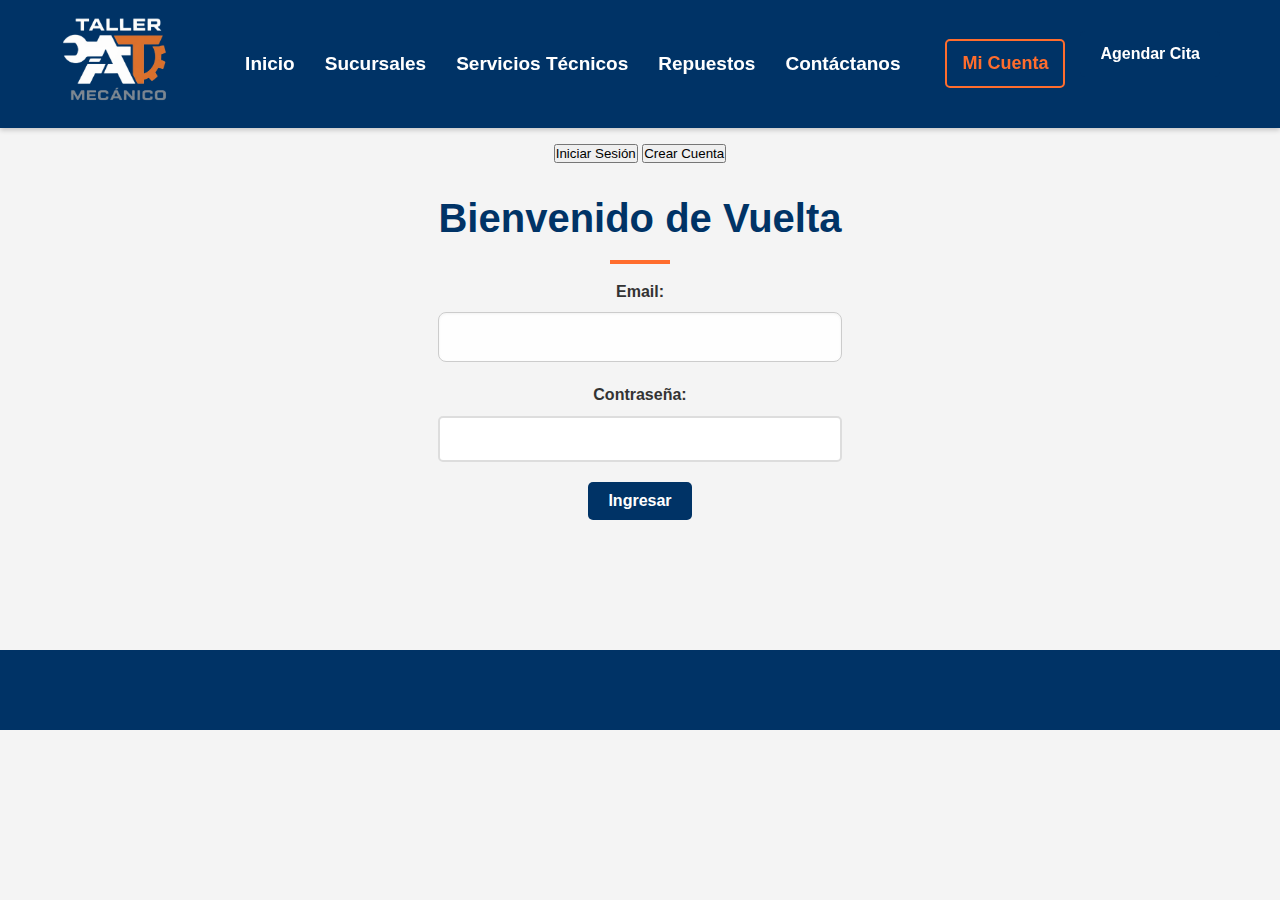
<file: cuenta.html>
<!DOCTYPE html>
<html lang="es">
<head>
    <meta charset="UTF-8">
    <meta name="viewport" content="width=device-width, initial-scale=1.0">
    <title>Mi Cuenta - Taller Mecánico AT</title>
    <link rel="stylesheet" href="style.css">
    <link rel="icon" href="assets/img/LOGO.png" type="image/png">
</head>
<body>
    
    <header>
        <div class="navbar-container">
            <div class="logo">
                <a href="index.html">
                    <img src="assets/img/LOGO.png" alt="Logo Taller Mecánico AT">
                </a>
            </div>
            <nav class="main-nav">
                <ul>
                    <li><a href="index.html">Inicio</a></li>
                    <li><a href="sucursales.html">Sucursales</a></li>
                    <li><a href="servicios.html">Servicios Técnicos</a></li>
                    <li><a href="repuestos.html">Repuestos</a></li>
                    <li><a href="index.html#contacto">Contáctanos</a></li>
                </ul>
            </nav>
            <div class="nav-actions">
                <a href="cuenta.html" class="account-link active">Mi Cuenta</a>
                <a href="agendar_cita.html" class="cta-button">Agendar Cita</a>
            </div>
        </div>
    </header>

    <main>
        <section id="login-register">
            <div class="login-container">
                <div class="form-toggle">
                    <button id="show-login-btn" class="active">Iniciar Sesión</button>
                    <button id="show-register-btn">Crear Cuenta</button>
                </div>

                <div id="login-form" class="form-container active">
                    <h2>Bienvenido de Vuelta</h2>
                    <form>
                        <div class="form-group">
                            <label for="login-email">Email:</label>
                            <input type="email" id="login-email" required>
                        </div>
                        <div class="form-group">
                            <label for="login-pass">Contraseña:</label>
                            <input type="password" id="login-pass" required>
                        </div>
                        <button type="submit" class="cta-button">Ingresar</button>
                    </form>
                </div>

                <div id="register-form" class="form-container">
                    <h2>Crea tu Cuenta</h2>
                    <form>
                        <div class="form-group">
                            <label for="reg-name">Nombre Completo:</label>
                            <input type="text" id="reg-name" required>
                        </div>
                        <div class="form-group">
                            <label for="reg-email">Email:</label>
                            <input type="email" id="reg-email" required>
                        </div>
                        <div class="form-group">
                            <label for="reg-pass">Crear Contraseña:</label>
                            <input type="password" id="reg-pass" required>
                        </div>
                        <button type="submit" class="cta-button">Registrarme</button>
                    </form>
                </div>
            </div>
        </section>
    </main>

    <footer id="contacto">
        </footer>

    <script src="script.js"></script>
</body>
</html>
</file>
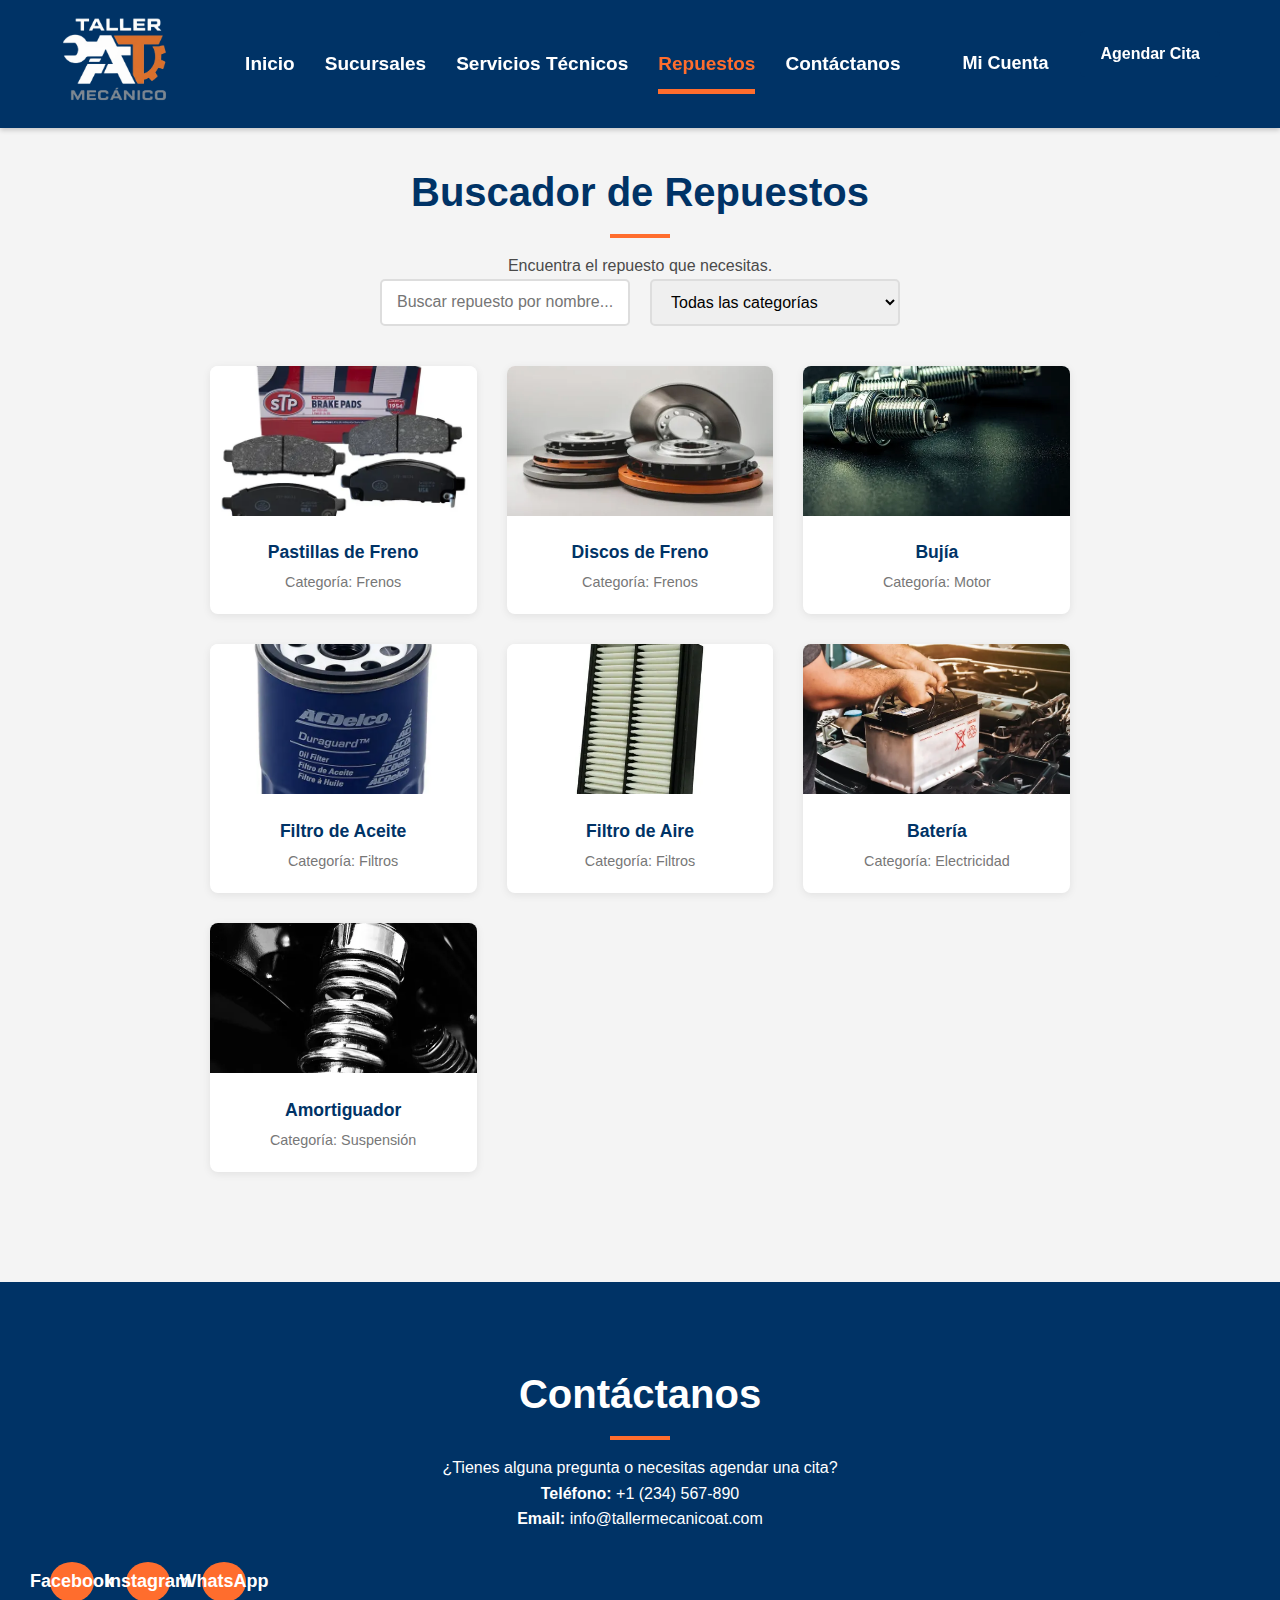
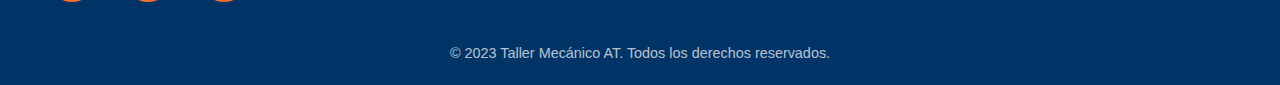
<file: repuestos.html>
<!DOCTYPE html>
<html lang="es">
<head>
    <meta charset="UTF-8">
    <meta name="viewport" content="width=device-width, initial-scale=1.0">
    <title>Repuestos - Taller Mecánico AT</title>
    <link rel="stylesheet" href="style.css">
    <link rel="icon" href="assets/img/LOGO.png" type="image/png">
</head>
<body>
    <header>
        <div class="navbar-container">
            <div class="logo">
                <a href="index.html">
                    <img src="assets/img/LOGO.png" alt="Logo Taller Mecánico AT">
                </a>
            </div>
            <nav class="main-nav">
                <ul>
                    <li><a href="index.html" >Inicio</a></li>
                    <li><a href="sucursales.html" >Sucursales</a></li>
                    <li><a href="servicios.html" >Servicios Técnicos</a></li>
                    <li><a href="repuestos.html" class="active">Repuestos</a></li>
                    <li><a href="index.html#contacto">Contáctanos</a></li>
                </ul>
            </nav>
            <div class="nav-actions">
                <a href="cuenta.html" class="account-link">Mi Cuenta</a>
                
                <a href="agendar_cita.html" class="cta-button">Agendar Cita</a>
            </div>
        </div>
    </header>

    <main>
        <section id="repuestos-buscador">
            <h2>Buscador de Repuestos</h2>
            <p>Encuentra el repuesto que necesitas.</p>

            <div class="filtro-container">
                <input type="text" id="buscador-input" placeholder="Buscar repuesto por nombre...">
                <select id="filtro-categoria">
                    <option value="todos">Todas las categorías</option>
                    <option value="frenos">Frenos</option>
                    <option value="motor">Motor</option>
                    <option value="filtros">Filtros</option>
                    <option value="electricidad">Electricidad</option>
                    <option value="suspension">Suspensión</option>
                </select>
            </div>

            <div id="repuestos-grid">
                <div class="repuesto-item" data-categoria="frenos">
                    <img src="resources/Recursos_repuestos/D_Q_NP_2X_892723-MLC88083330844_072025-E-pastillas-freno-delanteras-mitsubishi-new-l200-24-2016-2023.png" alt="Pastillas de Freno">
                    <h4>Pastillas de Freno</h4>
                    <p>Categoría: Frenos</p>
                </div>
                <div class="repuesto-item" data-categoria="frenos">
                    <img src="resources/Recursos_repuestos/discosFreno.png" alt="Discos de Freno">
                    <h4>Discos de Freno</h4>
                    <p>Categoría: Frenos</p>
                </div>
                <div class="repuesto-item" data-categoria="motor">
                    <img src="resources/Recursos_repuestos/bujia.png" alt="Bujía">
                    <h4>Bujía</h4>
                    <p>Categoría: Motor</p>
                </div>
                <div class="repuesto-item" data-categoria="filtros">
                    <img src="resources/Recursos_repuestos/filtroAceite.png" alt="Filtro de Aceite">
                    <h4>Filtro de Aceite</h4>
                    <p>Categoría: Filtros</p>
                </div>
                <div class="repuesto-item" data-categoria="filtros">
                    <img src="resources/Recursos_repuestos/filtroAire.png" alt="Filtro de Aire">
                    <h4>Filtro de Aire</h4>
                    <p>Categoría: Filtros</p>
                </div>
                <div class="repuesto-item" data-categoria="electricidad">
                    <img src="resources/Recursos_repuestos/bateria.png" alt="Batería">
                    <h4>Batería</h4>
                    <p>Categoría: Electricidad</p>
                </div>
                <div class="repuesto-item" data-categoria="suspension">
                    <img src="resources/Recursos_repuestos/amortiguador.png" alt="Amortiguador">
                    <h4>Amortiguador</h4>
                    <p>Categoría: Suspensión</p>
                </div>
                </div>
            
            <div id="no-resultados" style="display: none;">
                <p>No se encontraron repuestos que coincidan con su búsqueda.</p>
            </div>
        </section>
    </main>

    <footer id="contacto">
        <h2>Contáctanos</h2>
        <p>¿Tienes alguna pregunta o necesitas agendar una cita?</p>
        <p><strong>Teléfono:</strong> <a href="tel:+123456789">+1 (234) 567-890</a></p>
        <p><strong>Email:</strong> <a href="mailto:info@tallermecanicoat.com">info@tallermecanicoat.com</a></p>
        <div class="social-media">
            <a href="#" target="_blank">Facebook</a>
            <a href="#" target="_blank">Instagram</a>
            <a href="#" target="_blank">WhatsApp</a>
        </div>
        <p class="copy">&copy; 2023 Taller Mecánico AT. Todos los derechos reservados.</p>
    </footer>

    <script src="script.js"></script>
</body>
</html>
</file>
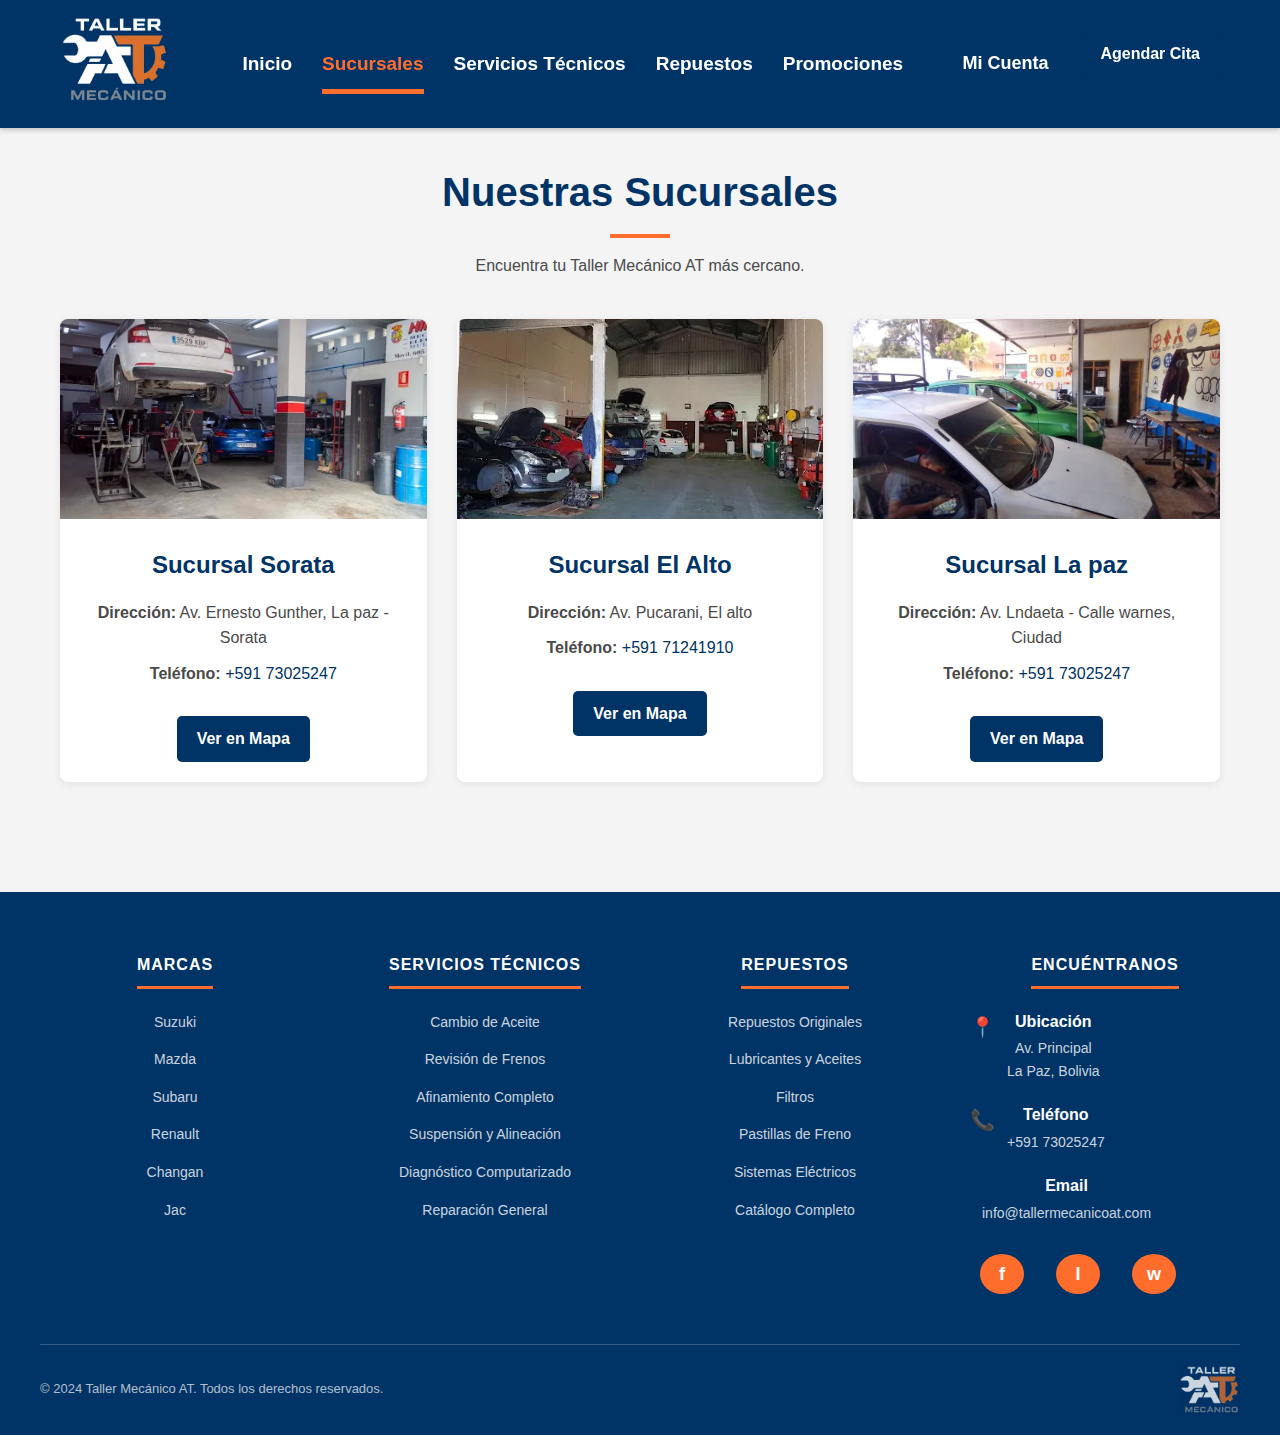
<file: sucursales.html>
<!DOCTYPE html>
<html lang="es">
<head>
    <meta charset="UTF-8">
    <meta name="viewport" content="width=device-width, initial-scale=1.0">
    <title>Sucursales - Taller Mecánico AT</title>
    <link rel="stylesheet" href="style.css">
    <link rel="icon" href="assets/img/LOGO.png" type="image/png">
</head>
<body>
    <header>
        <div class="navbar-container">
            <div class="logo">
                <a href="index.html">
                    <img src="assets/img/LOGO.png" alt="Logo Taller Mecánico AT">
                </a>
            </div>
            <nav class="main-nav">
                <ul>
                    <li><a href="index.html">Inicio</a></li>
                    <li><a href="sucursales.html" class="active">Sucursales</a></li>
                    <li><a href="servicios.html">Servicios Técnicos</a></li>
                    <li><a href="repuestos.html">Repuestos</a></li>
                    <li><a href="Promociones.html">Promociones</a></li>
                </ul>
            </nav>
            <div class="nav-actions">
                <a href="cuenta.html" class="account-link">Mi Cuenta</a>
                
                <a href="agendar_cita.html" class="cta-button">Agendar Cita</a>
            </div>
        </div>
    </header>

    <main>
        <section id="sucursales-listado">
            <h2>Nuestras Sucursales</h2>
            <p>Encuentra tu Taller Mecánico AT más cercano.</p>
            
            <div class="sucursales-grid">
                <div class="sucursal-card">
                    <img src="resources/Sucursal1.jpeg" alt="Sucursal Sorata">
                    <h3>Sucursal Sorata</h3>
                    <p><strong>Dirección:</strong> Av. Ernesto Gunther, La paz - Sorata</p>
                    <p><strong>Teléfono:</strong> <a href="tel:+111222333">+591 73025247</a></p>
                    <a href="https://maps.app.goo.gl/UsevZsBj6mjgUjHW9" class="cta-button" target="_blank">Ver en Mapa</a>
                </div>
                
                <div class="sucursal-card">
                    <img src="resources/sucursal2.jpeg" alt="Sucursal El Alto">
                    <h3>Sucursal El Alto</h3>
                    <p><strong>Dirección:</strong> Av. Pucarani, El alto</p>
                    <p><strong>Teléfono:</strong> <a href="tel:+111444555">+591 71241910</a></p>
                    <a href="https://maps.app.goo.gl/BhNwh5HtjbTdw1qr5" class="cta-button" target="_blank">Ver en Mapa</a>
                </div>
                
                <div class="sucursal-card">
                    <img src="resources/suscursal3.jpeg" alt="Sucursal La paz">
                    <h3>Sucursal La paz</h3>
                    <p><strong>Dirección:</strong> Av. Lndaeta - Calle warnes, Ciudad</p>
                    <p><strong>Teléfono:</strong> <a href="tel:+111666777">+591 73025247</a></p>
                    <a href="https://maps.app.goo.gl/rVTvzYJGqLYchXnb9" class="cta-button" target="_blank">Ver en Mapa</a>
                </div>
            </div>
        </section>
    </main>

    <footer id="contacto">
    <div class="footer-content">
        <!-- Columna 1: MARCAS -->
        <div class="footer-column">
            <h3>Marcas</h3>
            <ul>
                <li><a href="servicios.html">Suzuki</a></li>
                <li><a href="servicios.html">Mazda</a></li>
                <li><a href="servicios.html">Subaru</a></li>
                <li><a href="servicios.html">Renault</a></li>
                <li><a href="servicios.html">Changan</a></li>
                <li><a href="servicios.html">Jac</a></li>
            </ul>
        </div>

        <!-- Columna 2: SERVICIOS TÉCNICOS -->
        <div class="footer-column">
            <h3>Servicios Técnicos</h3>
            <ul>
                <li><a href="servicios.html">Cambio de Aceite</a></li>
                <li><a href="servicios.html">Revisión de Frenos</a></li>
                <li><a href="servicios.html">Afinamiento Completo</a></li>
                <li><a href="servicios.html">Suspensión y Alineación</a></li>
                <li><a href="servicios.html">Diagnóstico Computarizado</a></li>
                <li><a href="servicios.html">Reparación General</a></li>
            </ul>
        </div>

        <!-- Columna 3: REPUESTOS -->
        <div class="footer-column">
            <h3>Repuestos</h3>
            <ul>
                <li><a href="repuestos.html">Repuestos Originales</a></li>
                <li><a href="repuestos.html">Lubricantes y Aceites</a></li>
                <li><a href="repuestos.html">Filtros</a></li>
                <li><a href="repuestos.html">Pastillas de Freno</a></li>
                <li><a href="repuestos.html">Sistemas Eléctricos</a></li>
                <li><a href="repuestos.html">Catálogo Completo</a></li>
            </ul>
        </div>

        <!-- Columna 4: ENCUÉNTRANOS -->
        <div class="footer-column">
            <h3>Encuéntranos</h3>
            
            <div class="footer-contact">
                <span class="contact-icon">📍</span>
                <div>
                    <strong>Ubicación</strong>
                    <p>Av. Principal<br>La Paz, Bolivia</p>
                </div>
            </div>

            <div class="footer-contact">
                <span class="contact-icon">📞</span>
                <div>
                    <strong>Teléfono</strong>
                    <p><a href="tel:+591730252471">+591 73025247</a></p>
                </div>
            </div>

            <div class="footer-contact">
                <span class="contact-icon"></span>
                <div>
                    <strong>Email</strong>
                    <p><a href="mailto:info@tallermecanicoat.com">info@tallermecanicoat.com</a></p>
                </div>
            </div>

            <div class="social-media">
                <a href="https://www.facebook.com/Taller-Mecanico-AT" target="_blank" title="Facebook">f</a>
                <a href="https://www.instagram.com" target="_blank" title="Instagram">I</a>
                <a href="https://wa.me/59162470920" target="_blank" title="WhatsApp">w</a>
            </div>
        </div>
    </div>

    <!-- Footer Bottom -->
    <div class="footer-bottom">
        <p>&copy; 2024 Taller Mecánico AT. Todos los derechos reservados.</p>
        <img src="assets/img/LOGO.png" alt="Logo AT" class="footer-logo">
    </div>
</footer>


    <script src="script.js"></script>
</body>
</html>
</file>
<file: style.css>
/* Variables de Colores */

:root {
  --azul-oscuro: #003366;
  --naranja-vibrante: #ff6d2d;

  --gris-oscuro: #4a4a4a;
  --blanco: #ffffff;
  --gris-claro-fondo: #f4f4f4;

  /* Variables necesarias para el Dashboard */
  --rojo-alerta: #dc3545;
  --verde-exito: #28a745;
}

/* Reset básico y Estilos Generales */

* {
  margin: 0;
  padding: 0;
  box-sizing: border-box;
}

body {
  font-family: Arial, sans-serif;
  line-height: 1.6;
  color: var(--gris-oscuro);
  background-color: var(--blanco);
}

a {
  text-decoration: none;
  color: var(--azul-oscuro);
  transition: color 0.3s ease;
}

a:hover {
  color: var(--naranja-vibrante);
}

img {
  max-width: 100%;
  height: auto;
}

main {
  padding-top: 80px;
  /* Evita que el contenido se esconda bajo el header sticky */
}

/* Secciones Generales */

section {
  padding: 60px 20px;
  max-width: 1200px;
  margin: 0 auto;
  text-align: center;
}

/* Fondo alterno para secciones en index.html */

#banners-promocionales,
#mision-vision,
#ubicacion-principal {
  background-color: var(--gris-claro-fondo);
}

h2 {
  font-size: 2.5em;
  margin-bottom: 40px;
  color: var(--azul-oscuro);
  position: relative;
}

h2::after {
  /* Subrayado decorativo */
  content: "";
  display: block;
  width: 60px;
  height: 4px;
  background-color: var(--naranja-vibrante);
  margin: 10px auto 0;
}

h3 {
  color: var(--azul-oscuro);
  margin-bottom: 15px;
  font-size: 1.5em;
}

/* Header y Navegación */

header {
  background-color: var(--azul-oscuro);
  color: var(--blanco);
  padding: 15px 0;
  position: fixed;
  /* Header fijo */
  top: 0;
  left: 0;
  right: 0;
  z-index: 1000;
  box-shadow: 0 2px 5px rgba(0, 0, 0, 0.2);
}

.navbar-container {
  max-width: 1200px;
  margin: 0 auto;
  display: flex;
  justify-content: space-between;
  align-items: center;
  padding: 0 20px;
}

.logo img {
  height: 90px;
  /* filter: invert(1); -> Descomenta si tu logo es oscuro y necesita ser blanco */
}

.main-nav ul {
  list-style: none;
  display: flex;
}

.main-nav ul li {
  margin-left: 30px;
}

.main-nav ul li a {
  color: var(--blanco);
  font-weight: bold;
  padding: 15px 0;
  position: relative;
  font-size: 19px;
}

/* Subrayado para el link activo */

.main-nav ul li a.active,
.main-nav ul li a:hover {
  color: var(--naranja-vibrante);
}

.main-nav ul li a.active::after {
  content: "";
  display: block;
  width: 100%;
  height: 5px;
  background-color: var(--naranja-vibrante);
  position: absolute;
  bottom: -5px;
}

/* Botones CTA */

.cta-button {
  background-color: var(--azul-oscuro);
  color: var(--blanco);
  border: 2px solid var(--azul-oscuro);
  padding: 10px 20px;
  border-radius: 5px;
  cursor: pointer;
  font-size: 1rem;
  font-weight: bold;
  transition: background-color 0.3s ease, color 0.3s ease,
    border-color 0.3s ease;
}

.cta-button:hover {
  background-color: var(--naranja-vibrante);
  color: var(--azul-oscuro);
  border-color: var(--naranja-vibrante);
}

.nav-actions {
  display: flex;
  align-items: center;
  gap: 15px;
  font-size: 18px;
}

.account-link {
  color: var(--blanco);
  font-weight: bold;
  padding: 10px 0;
  position: relative;
  border: 2px solid transparent;
  padding: 8px 15px;
  border-radius: 5px;
  transition: all 0.3s ease;
}

.account-link:hover,
.account-link.active {
  color: var(--naranja-vibrante);
  border-color: var(--naranja-vibrante);
}

/* Hero Section (index.html) */

#hero {
  background: url("resources/hero.webp") no-repeat center center/cover;
  color: var(--blanco);
  text-align: center;
  padding: 180px 20px;
  min-height: 700px;
  display: flex;
  align-items: center;
  justify-content: center;
  position: relative;
  margin-top: -50px;

  max-width: 100%;
  width: 100%;

  padding-left: 0;
  padding-right: 0;
}

.hero-content {
  max-width: 1200px;
  margin: 0 auto;
}
#hero::before {
  /* Capa oscura */
  content: "";
  position: absolute;
  top: 0;
  left: 0;
  right: 0;
  bottom: 0;
  background-color: rgba(0, 0, 0, 0.5);
}

.hero-content {
  position: relative;
  z-index: 1;
}

#hero h1 {
  font-size: 3em;
  margin-bottom: 15px;
  color: var(--blanco);
}

#hero p {
  font-size: 1.2em;
  margin-bottom: 30px;
  color: var(--blanco);
}

/* Banners (index.html) */

.banners-container {
  display: grid;
  /* CAMBIO CLAVE: Usa 3 columnas de igual tamaño (1fr) */
  grid-template-columns: 1fr 1fr 1fr; 
  gap: 30px;
  margin-top: 40px;
}

.banner {
  background-color: var(--blanco);
  border-radius: 8px;
  box-shadow: 0 4px 10px rgba(0, 0, 0, 0.1);
  overflow: hidden;
  text-align: left;
  transition: transform 0.3s ease, box-shadow 0.3s ease;
}

.banner:hover {
  transform: translateY(-5px);
  box-shadow: 0 6px 15px rgba(0, 0, 0, 0.15);
}

.banner img {
  width: 100%;
  height: 200px;
  object-fit: cover;
}

.banner h3 {
  padding: 15px 15px 10px;
}

.banner p {
  margin: 0 15px 15px;
}

.banner-link {
  display: block;
  background-color: var(--naranja-vibrante);
  color: var(--blanco);
  padding: 10px 15px;
  text-align: center;
  font-weight: bold;
  transition: background-color 0.3s ease;
}

.banner-link:hover {
  background-color: #dd5b28;
  color: var(--blanco);
}

.about-container {
  display: flex;
  flex-wrap: wrap;
  align-items: center;
  gap: 40px;
  text-align: left;
}

.about-text {
  flex: 1;
  min-width: 300px;
}

.about-image {
  flex: 1;
  min-width: 300px;
}

.about-image img {
  border-radius: 8px;
  box-shadow: 0 4px 10px rgba(0, 0, 0, 0.1);
}

/* Misión y Visión (index.html) */

.mision-vision-container {
  display: flex;
  flex-wrap: wrap;
  gap: 40px;
}

.mision,
.vision {
  flex: 1;
  min-width: 280px;
  background-color: var(--blanco);
  padding: 30px;
  border-radius: 8px;
  box-shadow: 0 2px 8px rgba(0, 0, 0, 0.08);
}

/* Ubicación (index.html) */

.map-container {
  border-radius: 8px;
  overflow: hidden;
  margin-top: 30px;
  border: 3px solid var(--azul-oscuro);
}

/* Grids de Sucursales y Servicios */

/* Busca este bloque en tu CSS */
.sucursales-grid,
.servicios-grid {
  display: grid;
  /* MODIFICACIÓN: Cambiamos la regla responsiva por 3 columnas fijas */
  grid-template-columns: 1fr 1fr 1fr;
  gap: 30px;
  margin-top: 40px;
}

.sucursal-card,
.servicio-item {
  background-color: var(--blanco);
  padding: 0;
  border-radius: 8px;
  box-shadow: 0 2px 8px rgba(0, 0, 0, 0.08);
  text-align: center;
  transition: transform 0.3s ease;
  overflow: hidden;
}

.sucursal-card:hover,
.servicio-item:hover {
  transform: translateY(-5px);
}

.sucursal-card img {
  width: 100%;
  height: 200px;
  object-fit: cover;
}

.sucursal-card h3 {
  margin-top: 20px;
}

.sucursal-card p {
  padding: 0 20px 10px;
}

.sucursal-card .cta-button {
  margin: 20px;
  display: inline-block;
}

/* INICIO DE LOS ESTILOS DE SERVICIO MODIFICADOS (Manteniendo tu código) */

.servicio-item {
  background-color: var(--blanco);
  padding: 20px;
  min-height: auto;
  position: relative;
  overflow: hidden;
  display: flex;
  flex-direction: column;
  justify-content: space-between;
}

.servicio-item h3 {
  color: var(--azul-oscuro);
  margin-bottom: 15px;
  text-align: center;
  position: relative;
  z-index: 3;
}

/* Nuevo contenedor para la imagen de fondo y el párrafo */
.servicio-content-image {
  position: relative;
  flex-grow: 1;
  min-height: 250px;
  display: flex;
  align-items: flex-end;
  justify-content: center;
  padding: 0;
  border-radius: 8px;
  overflow: hidden;

  background-color: rgba(0, 0, 0, 0.5);
  transition: background-color 0.3s ease;
}

/* 🌟 ESTILO: Imagen de Fondo */
.servicio-content-image::before {
  content: "";
  position: absolute;
  top: 0;
  left: 0;
  right: 0;
  bottom: 0;
  z-index: 1;

  background-size: cover;
  background-position: center;
  background-repeat: no-repeat;

  opacity: 1;
  filter: brightness(1);

  transition: all 0.5s ease;
}

/* 🎨 EFECTO AL HACER HOVER: la imagen se oscurece MÁS y tiene un ligero zoom */
.servicio-item:hover .servicio-content-image {
  background-color: rgba(126, 120, 120, 0.8);
}

.servicio-item:hover .servicio-content-image::before {
  transform: scale(1.05);
}

/* 📝 ESTILOS PARA EL PÁRRAFO (EL TEXTO) */
.servicio-content-image p {
  position: relative;
  z-index: 2;
  color: var(--blanco);
  font-weight: bold;

  background-color: rgba(0, 0, 0, 0.7);

  padding: 10px 20px;

  border-radius: 5px;
  text-align: center;

  max-width: calc(100% - 20px);

  margin-bottom: 10px;
}

/* --- ASIGNACIÓN DE IMAGENES POR SERVICIO (Manteniendo tu código) --- */
.servicio-item.mecanica-general .servicio-content-image::before {
  background-image: url("resources/servicios/macanica_general.jpeg");
}

.servicio-item.frenos .servicio-content-image::before {
  background-image: url("resources/servicios/frenos.jpeg");
}

.servicio-item.aceite-filtros .servicio-content-image::before {
  background-image: url("resources/servicios/cambio_de_aceite.jpg");
}

.servicio-item.electricidad .servicio-content-image::before {
  background-image: url("resources/servicios/Electricidad_automotriz.jpg");
}

.servicio-item.alineacion .servicio-content-image::before {
  background-image: url("resources/servicios/alineacion.jpeg");
}

.servicio-item.aire-acondicionado .servicio-content-image::before {
  background-image: url("resources/servicios/aire_acondicionado.jpeg");
}

/* FIN DE LOS ESTILOS DE SERVICIO MODIFICADOS */
/* Página de Repuestos */

.filtro-container {
  display: flex;
  flex-wrap: wrap;
  justify-content: center;
  gap: 20px;
  margin-bottom: 40px;
}

#buscador-input,
#filtro-categoria {
  padding: 12px 15px;
  font-size: 1rem;
  border-radius: 5px;
  border: 2px solid #ddd;
  min-width: 250px;
}

#buscador-input:focus,
#filtro-categoria:focus {
  outline: none;
  border-color: var(--naranja-vibrante);
}

#repuestos-grid {
  display: grid;
 /* MODIFICACIÓN: Cambiamos la regla responsiva por 3 columnas fijas */
  grid-template-columns: 1fr 1fr 1fr;
  gap: 30px;
  margin-top: 40px;
}

.repuesto-item {
  background-color: var(--blanco);
  border-radius: 8px;
  box-shadow: 0 2px 8px rgba(0, 0, 0, 0.08);
  text-align: center;
  padding-bottom: 20px;
  overflow: hidden;
  transition: all 0.3s ease;
}

.repuesto-item img {
  width: 100%;
  height: 150px;
  object-fit: cover;
  margin-bottom: 15px;
}

.repuesto-item h4 {
  color: var(--azul-oscuro);
  font-size: 1.1em;
  padding: 0 10px;
}

.repuesto-item p {
  font-size: 0.9em;
  color: #777;
  margin-top: 5px;
}

.repuesto-item.hidden {
  display: none;
}

#no-resultados {
  padding: 40px;
  font-size: 1.2em;
  color: var(--gris-oscuro);
}

/* Footer */

footer {
  background-color: var(--azul-oscuro);
  color: var(--blanco);
  text-align: center;
  padding: 60px 20px 20px;
  margin-top: 50px;
}

footer h2 {
  color: var(--blanco);
}

footer a {
  color: var(--blanco);
}

footer a:hover {
  color: var(--naranja-vibrante);
}

.social-media a {
  display: inline-block;
  background-color: var(--gris-oscuro);
  color: var(--blanco);
  padding: 10px 20px;
  margin: 10px;
  border-radius: 5px;
  transition: background-color 0.3s ease;
}

.social-media a:hover {
  background-color: var(--naranja-vibrante);
  color: var(--blanco);
}

footer .copy {
  margin-top: 30px;
  font-size: 0.9em;
  opacity: 0.7;
}

/* Responsive Design (Manteniendo tu código) */

@media (max-width: 768px) {
  main {
    padding-top: 140px;
  }

  .navbar-container {
    flex-direction: column;
  }

  .main-nav ul {
    flex-direction: column;
    margin-top: 15px;
  }

  .main-nav ul li {
    margin: 10px 0;
    text-align: center;
  }

  #hero h1 {
    font-size: 2.2em;
  }

  h2 {
    font-size: 2em;
  }

  .about-container {
    flex-direction: column;
  }

  .filtro-container {
    flex-direction: column;
    align-items: center;
  }

  #buscador-input,
  #filtro-categoria {
    width: 100%;
    max-width: 400px;
  }
}

/* Estilos de formulario genéricos (Manteniendo tu código) */

.form-group {
  margin-bottom: 20px;
}

.form-group label {
  display: block;
  font-weight: bold;
  margin-bottom: 8px;
  color: var(--gris-oscuro);
}

.form-group input[type="text"],
.form-group input[type="email"],
.form-group input[type="password"],
.form-group input[type="date"],
.form-group select {
  width: 100%;
  padding: 12px 15px;
  font-size: 1rem;
  border-radius: 5px;
  border: 2px solid #ddd;
  transition: border-color 0.3s ease;
}

.form-group input[type="text"]:focus,
.form-group input[type="email"]:focus,
.form-group input[type="password"]:focus,
.form-group input[type="date"]:focus,
.form-group select:focus {
  outline: none;
  border-color: var(--naranja-vibrante);
}

.cta-button.large {
  width: 100%;
  padding: 15px;
  font-size: 1.2em;
}

/* ========================================= */
/* ESTILOS DE CUENTA (Diseño de Pantalla Completa - EL QUE QUERÍAS) */
/* ========================================= */

/* ⚠️ ANULACIÓN para que el main de la página de login ocupe la pantalla completa */
main.login-page-main {
  padding: 0;
}

.full-screen-container {
  display: flex;
  align-items: center; /* 👈 ASEGURA QUE ESTÉ ASÍ para centrar verticalmente */
  justify-content: center;
  min-height: calc(100vh - 80px); /* Esto ya está bien si tu header mide 80px */
  width: 100%;

  background-image: url("assets/img/Fondo_cuenta.jpeg");
  background-size: cover;
  background-position: center;
  position: relative;
  overflow: hidden;
}

/* Overlay para oscurecer la imagen de fondo y mejorar legibilidad */
.background-overlay {
  position: absolute;
  top: 0;
  left: 0;
  width: 100%;
  height: 100%;
  background-color: rgba(
    0,
    0,
    0,
    0.65
  ); /* Oscuridad de la imagen (más oscuro para el contraste) */
  z-index: 1;
}

/* Layout principal con las dos secciones (tarjeta flotante) */
.login-layout {
  display: flex;
  background-color: var(--blanco);
  border-radius: 12px;
  box-shadow: 0 15px 40px rgba(0, 0, 0, 0.3);
  width: 90%;
  max-width: 1000px;
  min-height: 550px;
  z-index: 2;
  overflow: hidden;
  margin: 500; /* 👈 CAMBIA ESTA LÍNEA de '40px 0' a 'auto' */
}

/* Sección de Bienvenida (Izquierda - Fondo Azul) */
.welcome-section {
  flex: 1;
  background-color: var(--azul-oscuro); /* Fondo azul corporativo */
  color: var(--blanco);
  padding: 40px;
  display: flex;
  flex-direction: column;
  justify-content: center;
  align-items: center;
  text-align: center;
  max-width: 400px;
}

.welcome-logo {
  padding: 20px;
}

.welcome-logo img {
  height: 120px;
  margin-bottom: 25px;
  /* FILTRO: Hace el logo blanco para que contraste en el fondo azul */
  filter: none;
}

.welcome-section h1 {
  font-size: 2.5em;
  margin-bottom: 20px;
  color: var(--blanco);
}

.welcome-section p {
  font-size: 1em;
  line-height: 1.6;
  max-width: 350px;
  margin-bottom: 40px;
  opacity: 0.9;
}

.social-icons {
  margin-top: auto;
  display: flex;
  gap: 15px;
}

.social-icon {
  color: var(--blanco);
  font-size: 1.5em;
}

.social-icon:hover {
  color: var(--naranja-vibrante); /* Íconos Naranja al pasar el mouse */
}

/* Sección del Formulario (Derecha - Fondo Blanco) */
.form-section {
  flex: 1;
  background-color: var(--blanco);
  padding: 50px 40px;
  display: flex;
  flex-direction: column;
  justify-content: center;
}

.form-section h2 {
  font-size: 2em;
  margin-bottom: 20px;
  color: var(--azul-oscuro);
  text-align: left;
}

/* Ajustes a los inputs dentro del nuevo layout */
.form-group-full {
  margin-bottom: 20px;
}
.form-group-full label {
  display: block;
  font-weight: bold;
  margin-bottom: 8px;
  color: var(--gris-oscuro);
}
.form-group-full input {
  width: 100%;
  padding: 12px 15px;
  border-radius: 5px;
  border: 1px solid #ddd;
}
.form-group-full input:focus {
  border-color: var(--naranja-vibrante);
  box-shadow: 0 0 0 3px rgba(255, 109, 45, 0.2);
  outline: none;
}

.remember-me {
  display: flex;
  align-items: center;
  margin-bottom: 25px;
  font-size: 0.95em;
}

.cta-button.full-width {
  width: 100%;
  padding: 15px;
  font-size: 1.1em;
  margin-top: 10px;
  background-color: var(--naranja-vibrante); /* Botón principal Naranja */
  border: none;
}

.cta-button.full-width:hover {
  background-color: var(--azul-oscuro); /* Hover Azul Corporativo */
}

.forgot-password-full,
.no-account {
  text-align: center;
  margin-top: 15px;
  font-size: 0.9em;
}

.forgot-password-full a,
.no-account a {
  color: var(--naranja-vibrante);
  font-weight: bold;
}
.forgot-password-full a:hover,
.no-account a:hover {
  text-decoration: underline;
}

/* Los formularios internos deben mostrarse/ocultarse con JS, no con flex */
.form-container {
  display: none;
}

.form-container.active {
  display: block;
}

/* Responsive para la página de cuenta (Ajustes clave para móvil) */
@media (max-width: 900px) {
  .full-screen-container {
    min-height: auto;
    padding: 20px 0;
  }
  .login-layout {
    flex-direction: column;
    width: 95%;
    max-width: 450px;
    min-height: auto;
    margin: 510px; /* 👈 CAMBIA ESTA LÍNEA de '20px auto' a 'auto' */
  }

  .welcome-section {
    max-width: none;
    padding: 30px;
  }
  .welcome-logo img {
    height: 80px;
  }
  .welcome-section h1 {
    font-size: 2em;
    margin-bottom: 10px;
  }
  .welcome-section p {
    margin-bottom: 20px;
  }
  .social-icons {
    margin-top: 20px;
  }

  .form-section {
    padding: 30px;
  }
}

/* Mantenemos tus estilos de cita y dashboard al final */

/* ESTILOS PARA LA SECCIÓN DE AGENDAR CITA (FORM-CITA) */

#form-cita {
  background-image: url("resources/Agendar_CItas/CITAS.png");
  background-repeat: no-repeat;
  background-size: cover;
  background-position: center center;
  background-attachment: fixed;
  min-height: 100vh;
  display: flex;
  flex-direction: column;
  justify-content: center;
  align-items: center;
  color: var(--blanco);
  position: relative;
  padding: 80px 20px;
  max-width: 100%;
  width: 100%;
  margin: 0;
}

/* Capa Oscura (Overlay) - EFECTO LLAMATIVO */
#form-cita::before {
  content: "";
  position: absolute;
  top: 0;
  left: 0;
  right: 0;
  bottom: 0;
  background-color: rgba(0, 0, 0, 0.7);
  z-index: 1;
}

/* Contenido sobre el overlay */
#form-cita > * {
  position: relative;
  z-index: 2;
  width: 100%;
}

/* Estilo de Encabezado (H2 y P) */
.form-header-content {
  text-align: center;
  max-width: 950px;
  margin: 0 auto 30px;
  padding: 0 10px;
}

#form-cita h2 {
  color: var(--blanco);
  font-size: 3em;
  text-shadow: 2px 2px 5px rgba(0, 0, 0, 0.9);
}
#form-cita p {
  font-size: 1.1em;
  opacity: 0.9;
}
#form-cita h2::after {
  background-color: var(--naranja-vibrante);
  height: 5px;
  width: 80px;
}

/* Estilos para el contenedor del Formulario (EFECTO CRISTAL ESMERILADO) */
.cita-form-container {
  max-width: 950px;
  margin: 0 auto;
  background: rgba(255, 255, 255, 0.4);
  backdrop-filter: blur(8px);
  -webkit-backdrop-filter: blur(8px);

  padding: 50px;
  border-radius: 15px;
  box-shadow: 0 10px 30px rgba(0, 0, 0, 0.3);
  text-align: left;
  width: 100%;
}

/* Estilo para Leyendas y Pasos */
.form-step {
  border: none;
  padding: 0;
  margin-bottom: 40px;
  border-bottom: 1px solid rgba(0, 51, 102, 0.2);
  padding-bottom: 30px;
}

.form-step:last-of-type {
  border-bottom: none;
  margin-bottom: 0;
  padding-bottom: 0;
}

.form-step legend {
  font-size: 1.6em;
  font-weight: bold;
  color: var(--azul-oscuro);
  margin-bottom: 25px;
  padding-bottom: 5px;
  border-bottom: 3px solid var(--naranja-vibrante);
  display: inline-block;
}

/* Diseño de 2 Columnas para campos (INNOVADOR) */
.form-row {
  display: flex;
  gap: 25px;
  margin-bottom: 0;
}

.form-row .form-group {
  flex: 1;
  min-width: 45%;
}

/* Estilos de inputs (mejorado) */
.form-group label {
  font-weight: bold;
  color: var(--azul-oscuro);
}

.form-group input[type="text"],
.form-group input[type="email"],
.form-group input[type="date"],
.form-group select {
  width: 100%;
  padding: 14px 18px;
  font-size: 1.05rem;
  border-radius: 8px;
  border: 1px solid #ccc;
  background-color: rgba(255, 255, 255, 0.9);
  box-shadow: inset 0 1px 3px rgba(0, 0, 0, 0.05);
}

.form-group input:focus,
.form-group select:focus {
  border-color: var(--naranja-vibrante);
  box-shadow: 0 0 0 3px rgba(255, 109, 45, 0.3);
  outline: none;
}

.cta-button.large {
  width: 100%;
  padding: 18px;
  font-size: 1.3em;
  border: none;
  margin-top: 15px;
}

/* ----------------------------------------------------------------- */
/* --- SELECTOR DE MARCA (DISEÑO RECTANGULAR, LADO A LADO) --- */
/* ----------------------------------------------------------------- */

.logo-selector-grid {
  display: flex;
  flex-wrap: wrap;
  justify-content: flex-start;
  gap: 15px;
  margin-top: 15px;
  padding: 10px;
  border: 1px solid #ddd;
  border-radius: 8px;
  background-color: var(--blanco);
}

/* Ocultar los radio buttons nativos */
.logo-selector-grid input[type="radio"] {
  display: none;
}

.logo-option {
  display: flex;
  flex-direction: row;
  align-items: center;
  cursor: pointer;
  padding: 8px 15px;
  border: 1px solid var(--gris-claro-fondo);
  border-radius: 5px;
  transition: all 0.3s ease;
  background-color: var(--gris-claro-fondo);
  flex-grow: 0;
  white-space: nowrap;
}

/* Contenedor del logo */
.logo-option img {
  width: 40px;
  height: 40px;
  object-fit: contain;
  padding: 0;

  border-radius: 0;
  border: none;

  filter: grayscale(100%);
  opacity: 0.7;

  transition: all 0.3s ease;
}

/* Estilo del texto de la marca */
.logo-option span {
  font-size: 1em;
  font-weight: bold;
  color: var(--gris-oscuro);
  margin-left: 15px;
  opacity: 0.9;
  transition: color 0.3s ease;
  text-transform: uppercase;
}

/* Efecto al pasar el mouse (hover) */
.logo-option:hover {
  border-color: var(--azul-oscuro);
  background-color: #f0f0f0;
}
.logo-option:hover img {
  opacity: 1;
}

/* ESTADO SELECCIONADO (CON TU COLOR NARANJA VIBRANTE) */
.logo-selector-grid input[type="radio"]:checked + .logo-option {
  border: 2px solid var(--naranja-vibrante);
  background-color: rgba(255, 109, 45, 0.1);
  box-shadow: 0 0 5px rgba(255, 109, 45, 0.4);
}

.logo-selector-grid input[type="radio"]:checked + .logo-option img {
  filter: grayscale(0%);
  opacity: 1;
}

.logo-selector-grid input[type="radio"]:checked + .logo-option span {
  color: var(--naranja-vibrante);
  opacity: 1;
}

/* Responsive (ajuste móvil) */
@media (max-width: 900px) {
  .cita-form-container {
    padding: 30px;
  }
  .form-row {
    flex-direction: column;
    gap: 0;
  }
  .form-row .form-group {
    min-width: 100%;
  }
}
@media (max-width: 600px) {
  .logo-selector-grid {
    justify-content: space-between;
    gap: 8px;
  }
  .logo-option {
    flex-basis: calc(50% - 4px);
    padding: 6px 10px;
    font-size: 0.9em;
  }
  .logo-option img {
    width: 30px;
    height: 30px;
  }
}

/* ========================================= */
/* ESTILOS ESPECÍFICOS DEL DASHBOARD ADMIN   */
/* ========================================= */

/* Layout Principal del Dashboard (CLASE CRUCIAL) */
body.admin-body {
  display: flex;
  min-height: 100vh;
  background-color: var(--gris-claro-fondo);
  margin: 0;
  padding: 0;
  font-family: Arial, sans-serif;
}

body.admin-body main {
  padding: 0;
  flex-grow: 1;
  margin-left: 250px;
}

/* --- BARRA LATERAL (SIDEBAR) --- */
.sidebar {
  width: 250px;
  background-color: var(--azul-oscuro);
  color: var(--blanco);
  padding: 20px;
  position: fixed;
  height: 100%;
  top: 0;
  left: 0;
  box-shadow: 2px 0 5px rgba(0, 0, 0, 0.2);
  z-index: 100;
}
.sidebar .logo-admin {
  text-align: center;
  margin-bottom: 30px;
  padding-bottom: 20px;
  border-bottom: 1px solid rgba(255, 255, 255, 0.1);

  padding-top: 20px;
  margin: 0 -20px 30px -20px;
}
.sidebar .logo-admin img {
  width: 150px;
}
.sidebar h3 {
  color: var(--naranja-vibrante);
  text-align: center;
  margin-bottom: 20px;
}
.sidebar-nav ul {
  list-style: none;
  padding: 0;
}
.sidebar-nav ul li a {
  display: flex;
  align-items: center;
  color: var(--blanco);
  padding: 14px 15px;
  margin-bottom: 8px;
  border-radius: 5px;
  transition: background-color 0.3s ease, color 0.3s ease;
  font-weight: bold;
  text-decoration: none;
}
.sidebar-nav ul li a:hover,
.sidebar-nav ul li a.active {
  background-color: var(--naranja-vibrante);
  color: var(--azul-oscuro);
}
.sidebar-nav ul li a .icon {
  margin-right: 10px;
  font-size: 1.2em;
  font-style: normal;
}
.logout-link {
  margin-top: 30px;
  border-top: 1px solid rgba(255, 255, 255, 0.1);
  padding-top: 15px;
}
.logout-link a {
  background-color: var(--rojo-alerta) !important;
  color: var(--blanco) !important;
  text-align: center;
}
.logout-link a:hover {
  background-color: #c82333 !important;
}

/* --- CONTENIDO PRINCIPAL --- */
.dashboard-content {
  padding: 40px;
  width: 100%;
}
.dashboard-content h1 {
  color: var(--azul-oscuro);
  margin-bottom: 30px;
  border-bottom: 3px solid var(--naranja-vibrante);
  padding-bottom: 10px;
  text-align: left;
  font-size: 2.5em;
}

/* --- TARJETAS DE CONTENIDO (Secciones y Formularios) --- */
.section-card,
.form-section-card,
.detail-card {
  background: var(--blanco);
  padding: 30px;
  border-radius: 12px;
  box-shadow: 0 6px 20px rgba(0, 0, 0, 0.1);
  margin-bottom: 30px;
  text-align: left;
  transition: transform 0.3s ease;
}
.section-card:hover {
  transform: translateY(-3px);
}
.section-card h2 {
  color: var(--azul-oscuro);
  font-size: 1.8em;
  margin-bottom: 20px;
}

/* --- KPI's / Stats Grid --- */
.stats-grid {
  display: flex;
  gap: 20px;
  margin-bottom: 30px;
  flex-wrap: wrap;
}
.stat-box {
  flex: 1;
  min-width: 200px;
  background: var(--blanco);
  padding: 25px;
  border-radius: 10px;
  box-shadow: 0 2px 10px rgba(0, 0, 0, 0.05);
  border-left: 5px solid var(--azul-oscuro);
}
.stat-box.alert {
  border-left: 5px solid var(--rojo-alerta);
}
.stat-box .number {
  font-size: 2.5em;
  font-weight: bold;
  color: var(--azul-oscuro);
}
.stat-box .label {
  color: var(--gris-oscuro);
  margin-top: 5px;
  font-size: 1.1em;
}

/* --- TABLAS Y BOTONES --- */
.data-table {
  width: 100%;
  border-collapse: collapse;
  margin-top: 20px;
}
.data-table th,
.data-table td {
  padding: 12px 15px;
  border-bottom: 1px solid #ddd;
  text-align: left;
}
.data-table th {
  background-color: var(--azul-oscuro);
  color: var(--blanco);
  font-weight: bold;
}
.data-table tr:hover {
  background-color: #f0f0f0;
}
.data-table a {
  color: var(--naranja-vibrante);
  text-decoration: none;
  font-weight: bold;
}
.action-buttons {
  margin-top: 30px;
  display: flex;
  gap: 15px;
}
.cta-button {
  padding: 12px 25px;
  border-radius: 5px;
  font-size: 1em;
  text-decoration: none;
  display: inline-block;
  background-color: var(--azul-oscuro);
  color: var(--blanco);
  border: none;
  cursor: pointer;
  transition: background-color 0.3s ease;
}
/* Estilos para los botones de acción específicos */
.cta-button.btn-cancel {
  background-color: #6c757d;
}
.cta-button.btn-cancel:hover {
  background-color: #5a6268;
}

/* Estilo para el botón HACER PEDIDO (Verde Éxito) */
.cta-button.btn-success {
  background-color: var(--verde-exito);
}
.cta-button.btn-success:hover {
  background-color: #1e7e34;
}
/* ================================================= */

/* ESTILOS DE LA PÁGINA PROMOCIONES */

/* ================================================= */

/* ================================================= */

/* 1. ESTILOS DEL CARRUSEL (#carousel-ofertas) */

/* ================================================= */

#carousel-ofertas {
  padding: 20px 0;

  text-align: center;

  background-color: var(--color-fondo-claro);
}

#carousel-ofertas h2 {
  color: var(--color-azul-oscuro);

  margin-bottom: 30px;
}

.slider-container {
  max-width: 1200px;

  margin: 0 auto;

  overflow: hidden;

  position: relative;

  border-radius: 10px;

  box-shadow: 0 5px 20px rgba(0, 0, 0, 0.2);
}

.slider-track {
  display: flex;

  transition: transform 0.6s ease-in-out;
}

.carousel-panel {
  min-width: 100%;

  height: 450px; /* Altura del carrusel */

  background-size: cover;

  background-position: center;

  display: flex;

  align-items: center;

  justify-content: flex-start; /* Contenido a la izquierda */

  padding: 0 10%;

  color: var(--color-blanco);

  text-align: left;
}

.panel-content {
  background-color: rgba(
    0,
    0,
    0,
    0.65
  ); /* Fondo semitransparente para el texto */

  padding: 30px;

  border-radius: 8px;

  max-width: 500px;
}

.panel-content .tag {
  display: inline-block;

  font-weight: bold;

  padding: 5px 15px;

  border-radius: 20px;

  margin-bottom: 15px;

  font-size: 0.9em;
}

.panel-content .bg-naranja {
  background-color: var(--color-naranja-vibrante);
}

.panel-content .bg-azul {
  background-color: var(--color-azul-oscuro);
}

.carousel-panel h1 {
  font-size: 2.8em;

  color: var(--color-naranja-vibrante);

  margin-bottom: 10px;

  line-height: 1.1;
}

.carousel-panel p {
  font-size: 1.2em;

  margin-bottom: 25px;
}

.cta-button-slide {
  /* Estilo del botón heredado de .cta-button, pero con posibles ajustes */

  display: inline-block;

  background-color: var(--color-naranja-vibrante);

  color: var(--color-blanco);

  padding: 12px 30px;

  border-radius: 5px;

  font-weight: bold;

  border: 2px solid var(--color-naranja-vibrante);

  transition: background-color 0.3s, border-color 0.3s;
}

.cta-button-slide:hover {
  background-color: var(--color-azul-oscuro);

  border-color: var(--color-blanco);
}

/* Puntos de navegación del carrusel */

.slider-dots {
  position: absolute;

  bottom: 20px;

  left: 50%;

  transform: translateX(-50%);

  display: flex;

  gap: 10px;
}

.slider-dots .dot {
  width: 10px;

  height: 10px;

  background-color: rgba(255, 255, 255, 0.5);

  border-radius: 50%;

  cursor: pointer;

  transition: background-color 0.3s, transform 0.3s;
}

.slider-dots .dot.active {
  background-color: var(--color-naranja-vibrante);

  transform: scale(1.2);
}

/* ================================================= */

/* 2. ESTILOS DE LA PROMOCIÓN DE REGISTRO (#promo-registro) */

/* ================================================= */

#promo-registro {
  text-align: center;

  padding: 50px 20px;

  color: var(--color-blanco);
}

.promo-content {
  max-width: 1000px;

  margin: 0 auto;

  display: flex;

  justify-content: space-between;

  align-items: center;

  gap: 40px;
}

.promo-text {
  text-align: left;

  flex: 2;
}

.promo-text h2 {
  color: var(--color-naranja-vibrante);

  margin-bottom: 10px;

  text-align: left;
}

.promo-text p {
  font-size: 1.1em;

  margin-bottom: 5px;
}

.promo-text .resaltado {
  font-weight: bold;

  font-style: italic;

  color: #ffb792; /* Naranja más claro para énfasis */
}

.promo-action {
  flex: 1;

  min-width: 250px;
}

.cta-button-large {
  display: block;

  width: 100%;

  padding: 15px 20px;

  border-radius: 8px;

  font-size: 1.1em;

  font-weight: bold;

  text-align: center;

  transition: background-color 0.3s, border-color 0.3s, transform 0.2s;
}

.cta-button-large.bg-naranja {
  background-color: var(--color-naranja-vibrante);

  color: var(--color-blanco);

  border: 2px solid var(--color-naranja-vibrante);
}

.cta-button-large.bg-naranja:hover {
  background-color: var(--color-azul-oscuro);

  border-color: var(--color-blanco);

  transform: scale(1.05);
}

/* ================================================= */

/* 3. ESTILOS DE REPUESTOS EN OFERTA (#repuestos-en-oferta) */

/* ================================================= */

#repuestos-en-oferta {
  text-align: center;

  background-color: var(--color-fondo-claro);
}

.repuestos-grid {
  display: grid;

  grid-template-columns: repeat(auto-fit, minmax(280px, 1fr));

  gap: 30px;

  max-width: 1200px;

  margin: 30px auto;
}

.repuesto-card {
  background-color: var(--color-blanco);

  border-radius: 8px;

  padding: 20px;

  box-shadow: 0 4px 10px rgba(0, 0, 0, 0.05);

  text-align: center;

  position: relative;

  transition: transform 0.3s;
}

.repuesto-card:hover {
  transform: translateY(-3px);

  box-shadow: 0 6px 15px rgba(0, 0, 0, 0.1);
}

.repuesto-card img {
  width: 100%;

  height: auto;

  max-height: 180px;

  object-fit: contain;

  margin-bottom: 15px;
}

.repuesto-card h4 {
  color: var(--color-azul-oscuro);

  font-size: 1.1em;

  margin-bottom: 10px;
}

.precio-original {
  display: block;

  text-decoration: line-through;

  color: var(--color-gris-oscuro);

  font-size: 0.9em;
}

.precio-oferta {
  display: block;

  font-size: 1.4em;

  font-weight: bold;

  color: var(--color-naranja-vibrante);

  margin-bottom: 15px;
}

.descuento-badge {
  position: absolute;

  top: 10px;

  left: 10px;

  background-color: var(--color-azul-oscuro);

  color: var(--color-blanco);

  padding: 5px 10px;

  border-radius: 5px;

  font-weight: bold;

  font-size: 0.8em;
}

.cta-repuesto-btn {
  display: block;

  padding: 8px 15px;

  background-color: var(--color-naranja-vibrante);

  color: var(--color-blanco);

  border-radius: 4px;

  font-weight: bold;

  transition: background-color 0.3s;
}

.cta-repuesto-btn:hover {
  background-color: var(--color-azul-oscuro);
}
/* --- ESTILOS PARA EL SUBMENÚ DESPLEGABLE (Dropdown) --- */

/* La lista anidada del submenú */
.sidebar-nav .submenu {
    list-style: none;
    padding-left: 0;
    margin: 0;
    
    /* CLAVES PARA OCULTARLO POR DEFECTO Y PERMITIR LA TRANSICIÓN */
    max-height: 0;
    overflow: hidden;
    
    /* Transición para la animación de despliegue */
    transition: max-height 0.4s ease-out;
    background-color: rgba(0, 0, 0, 0.2); /* Fondo ligero para distinguirlo */
}

/* Estilo de los enlaces internos del submenú */
.sidebar-nav .submenu li a {
    display: block;
    padding: 8px 15px 8px 40px; /* Más indentación */
    font-size: 0.9em;
    color: #e0e0e0;
    text-decoration: none;
}

.sidebar-nav .submenu li a:hover {
    background-color: rgba(0, 0, 0, 0.3);
}

/* Clase que JS añade para MOSTRAR el submenú */
.sidebar-nav li.has-submenu.open .submenu {
    /* Valor GRANDE para que quepa todo el contenido de la lista */
    max-height: 300px; 
    transition: max-height 0.4s ease-in;
}

/* Opcional: Estilo para la flecha/triángulo de expansión */
.sidebar-nav li.has-submenu > .main-link::after {
    content: '▼';
    font-size: 0.7em;
    float: right;
    margin-left: 5px;
    transition: transform 0.3s;
}

/* Rotar la flecha cuando el submenú está abierto */
.sidebar-nav li.has-submenu.open > .main-link::after {
    transform: rotate(180deg);
}
/* ========================================= */
/* ESTILOS DEL FOOTER MEJORADO */
/* ========================================= */

footer {
  background-color: var(--azul-oscuro);
  color: var(--blanco);
  padding: 60px 40px 20px;
  margin-top: 50px;
}

.footer-content {
  max-width: 1200px;
  margin: 0 auto;
  display: grid;
  grid-template-columns: repeat(4, 1fr);
  gap: 40px;
  margin-bottom: 40px;
}

.footer-column h3 {
  font-size: 16px;
  font-weight: 700;
  color: var(--blanco);
  text-transform: uppercase;
  margin-bottom: 20px;
  letter-spacing: 1px;
  border-bottom: 3px solid var(--naranja-vibrante);
  display: inline-block;
  padding-bottom: 8px;
}

.footer-column ul {
  list-style: none;
}

.footer-column ul li {
  margin-bottom: 12px;
}

.footer-column ul li a {
  color: rgba(255, 255, 255, 0.8);
  text-decoration: none;
  font-size: 14px;
  transition: color 0.3s ease;
}

.footer-column ul li a:hover {
  color: var(--naranja-vibrante);
  font-weight: bold;
}

.footer-column a {
  color: rgba(255, 255, 255, 0.8);
  text-decoration: none;
  font-size: 14px;
  transition: color 0.3s ease;
}

.footer-column a:hover {
  color: var(--naranja-vibrante);
  font-weight: bold;
}

.footer-contact {
  display: flex;
  align-items: flex-start;
  gap: 12px;
  margin-bottom: 20px;
}

.footer-contact p {
  color: rgba(255, 255, 255, 0.8);
  font-size: 14px;
  margin: 0;
}

.footer-contact strong {
  color: var(--blanco);
  display: block;
  margin-bottom: 3px;
}

.contact-icon {
  font-size: 20px;
  color: var(--naranja-vibrante);
  flex-shrink: 0;
  margin-top: 2px;
}

.social-media {
  display: flex;
  gap: 12px;
  margin-top: 20px;
}

.social-media a {
  display: inline-flex;
  align-items: center;
  justify-content: center;
  width: 40px;
  height: 40px;
  background-color: var(--naranja-vibrante);
  color: var(--blanco);
  border-radius: 50%;
  text-decoration: none;
  font-size: 18px;
  font-weight: bold;
  transition: all 0.3s ease;
  border: 2px solid transparent;
}

.social-media a:hover {
  background-color: var(--blanco);
  color: var(--azul-oscuro);
  transform: translateY(-3px);
  box-shadow: 0 5px 15px rgba(0, 0, 0, 0.3);
}

.footer-bottom {
  border-top: 1px solid rgba(255, 255, 255, 0.2);
  padding-top: 20px;
  display: flex;
  justify-content: space-between;
  align-items: center;
  max-width: 1200px;
  margin: 0 auto;
}

.footer-bottom p {
  color: rgba(255, 255, 255, 0.7);
  font-size: 13px;
}

.footer-logo {
  height: 50px;
  opacity: 0.8;
  transition: opacity 0.3s ease;
}

.footer-logo:hover {
  opacity: 1;
}

/* Responsive */
@media (max-width: 1024px) {
  .footer-content {
    grid-template-columns: repeat(2, 1fr);
    gap: 30px;
  }
}

@media (max-width: 768px) {
  footer {
    padding: 40px 20px 20px;
  }

  .footer-content {
    grid-template-columns: 1fr;
    gap: 30px;
    margin-bottom: 30px;
  }

  .footer-bottom {
    flex-direction: column;
    gap: 15px;
    text-align: center;
  }

  .footer-column h3 {
    font-size: 14px;
  }
}

@media (max-width: 480px) {
  footer {
    padding: 30px 15px 15px;
  }

  .footer-content {
    grid-template-columns: 1fr;
    gap: 25px;
  }

  .footer-column h3 {
    font-size: 13px;
  }

  .footer-column ul li a,
  .footer-column a {
    font-size: 12px;
  }

  .footer-bottom p {
    font-size: 12px;
  }
}

/* --- ESTILOS PARA EL SUBMENÚ DESPLEGABLE (Dropdown) --- */

/* La lista anidada del submenú */
.sidebar-nav .submenu {
    list-style: none;
    padding-left: 0;
    margin: 0;
    
    /* CLAVES PARA OCULTARLO POR DEFECTO Y PERMITIR LA TRANSICIÓN */
    max-height: 0;
    overflow: hidden;
    
    /* Transición para la animación de despliegue */
    transition: max-height 0.4s ease-out;
    background-color: rgba(0, 0, 0, 0.2); /* Fondo ligero para distinguirlo */
}

/* --- ESTILOS PARA EL SUBMENÚ HORIZONTAL (A LA DERECHA) --- */

.sidebar-nav li.has-submenu {
    position: relative;
}

/* La lista anidada del submenú - POSICIONADA A LA DERECHA */
.sidebar-nav .submenu {
    list-style: none;
    padding: 0;
    margin: 0;
    
    /* POSICIONAMIENTO A LA DERECHA DEL SIDEBAR */
    position: absolute;
    left: 100%;
    top: 0;
    
    /* Dimensiones */
    width: 250px;
    background-color: var(--gris-claro-fondo);
    border-left: 4px solid var(--naranja-vibrante);
    
    /* Oculto por defecto */
    opacity: 0;
    visibility: hidden;
    transform: translateX(-20px);
    transition: all 0.3s ease;
    
    /* Sombra para que destaque */
    box-shadow: -5px 0 20px rgba(0, 0, 0, 0.3);
    
    z-index: 1000;
}

/* Estilo de los enlaces internos del submenú */
.sidebar-nav .submenu li {
    padding: 0;
}

.sidebar-nav .submenu li a {
    display: block;
    padding: 12px 20px;
    font-size: 0.95em;
    color: var(--azul-oscuro);
    text-decoration: none;
    transition: all 0.3s ease;
    border-bottom: 1px solid #ddd;
}

.sidebar-nav .submenu li a:hover {
    background-color: var(--naranja-vibrante);
    color: var(--blanco);
    padding-left: 30px;
}

.sidebar-nav .submenu li:last-child a {
    border-bottom: none;
}

/* Mostrar el submenú cuando el padre tiene la clase 'open' */
.sidebar-nav li.has-submenu.open .submenu {
    opacity: 1;
    visibility: visible;
    transform: translateX(0);
}

/* Flecha de expansión */
.sidebar-nav li.has-submenu > .main-link::after {
    content: '▶';
    font-size: 0.6em;
    margin-left: auto;
    transition: transform 0.3s ease;
    margin-right: 5px;
}

/* Rotar la flecha cuando el submenú está abierto */
.sidebar-nav li.has-submenu.open > .main-link::after {
    transform: rotate(90deg);
}

/* Estilo del main-link */
.sidebar-nav li.has-submenu > .main-link {
    cursor: pointer;
    display: flex;
    align-items: center;
    justify-content: space-between;
    width: 100%;
}

 /* RESET GLOBAL */
        * {
            margin: 0;
            padding: 0;
            box-sizing: border-box;
        }

        html, body {
            width: 100%;
            height: 100%;
            margin: 0;
            padding: 0;
            font-family: Arial, sans-serif;
            background-color: #f4f4f4;
        }

        /* LAYOUT PRINCIPAL */
        .admin-body {
            display: flex;
            width: 100%;
            height: 100vh;
            overflow: hidden;
        }

        /* SIDEBAR */
        .sidebar {
            width: 250px;
            background-color: #003366;
            color: white;
            padding: 20px;
            height: 100vh;
            flex-shrink: 0;
            overflow-y: auto;
            display: flex;
            flex-direction: column;
        }

        .logo-admin img {
            width: 150px;
            margin-bottom: 20px;
        }

        .sidebar-nav ul {
            list-style: none;
            flex: 1;
        }

        .sidebar-nav li {
            margin-bottom: 5px;
            position: relative;
        }

        .sidebar-nav a {
            display: block;
            color: white;
            padding: 12px 15px;
            text-decoration: none;
            border-radius: 5px;
            transition: all 0.3s ease;
        }

        .sidebar-nav a:hover {
            background-color: #ff6d2d;
        }

        /* SUBMENÚS */
        .has-submenu {
            position: relative;
        }

        .has-submenu > .main-link {
            display: flex;
            justify-content: space-between;
            align-items: center;
        }

        .has-submenu > .main-link::after {
            content: '▼';
            font-size: 0.6em;
            transition: transform 0.3s ease;
            margin-left: 10px;
        }

        .has-submenu.open > .main-link::after {
            transform: rotate(-180deg);
        }

        .submenu {
            list-style: none;
            padding: 0;
            margin: 0;
            background-color: rgba(255, 109, 45, 0.1);
            max-height: 0;
            overflow: hidden;
            transition: max-height 0.4s ease-in-out;
            border-left: 3px solid #ff6d2d;
        }

        .has-submenu.open .submenu {
            max-height: 800px;
        }

        .submenu li {
            list-style: none;
            padding: 0;
            margin: 0;
        }

        .submenu li a {
            display: block;
            padding: 10px 15px 10px 35px;
            font-size: 0.85em;
            color: rgba(255, 255, 255, 0.85);
            text-decoration: none;
            transition: all 0.2s ease;
            border-bottom: 1px solid rgba(255, 255, 255, 0.05);
        }

        .submenu li a:hover {
            background-color: rgba(255, 109, 45, 0.3);
            color: #ff6d2d;
            padding-left: 40px;
        }

        /* LOGOUT */
        .logout-link {
            margin-top: auto;
        }

        .logout-link a {
            background-color: #dc3545;
        }

        .logout-link a:hover {
            background-color: #c82333;
        }

        /* MAIN CONTENT */
        main {
            flex: 1;
            display: flex;
            flex-direction: column;
            overflow: hidden;
            width: 100%;
        }

        .dashboard-content {
            flex: 1;
            overflow-y: auto;
            overflow-x: hidden;
            padding: 40px;
            background-color: #f4f4f4;
            width: 100%;
        }

        /* SECCIONES */
        .dashboard-section {
            display: none;
        }

        .dashboard-section.active {
            display: block;
        }

        /* TÍTULOS */
        h1 {
            color: #003366;
            margin-bottom: 30px;
            border-bottom: 3px solid #ff6d2d;
            padding-bottom: 10px;
        }

        h2 {
            color: #003366;
            margin: 20px 0 15px 0;
        }

        /* ESTADÍSTICAS */
        .stats-grid {
            display: grid;
            grid-template-columns: repeat(auto-fit, minmax(200px, 1fr));
            gap: 20px;
            margin-bottom: 30px;
        }

        .stat-box {
            background: white;
            padding: 20px;
            border-radius: 8px;
            box-shadow: 0 2px 8px rgba(0, 0, 0, 0.1);
            border-left: 5px solid #003366;
        }

        .stat-box.alert {
            border-left-color: #dc3545;
        }

        .stat-box .number {
            font-size: 2.5em;
            font-weight: bold;
            color: #003366;
        }

        .stat-box .label {
            color: #666;
            margin-top: 5px;
        }

        /* TARJETAS */
        .section-card {
            background: white;
            padding: 20px;
            border-radius: 8px;
            box-shadow: 0 2px 8px rgba(0, 0, 0, 0.1);
            margin-bottom: 20px;
        }

        /* BOTONES */
        .cta-button {
            display: inline-block;
            background-color: #003366;
            color: white;
            padding: 10px 20px;
            border: none;
            border-radius: 5px;
            cursor: pointer;
            font-weight: bold;
            text-decoration: none;
            transition: all 0.3s ease;
            font-size: 1rem;
            margin-bottom: 20px;
        }

        .cta-button:hover {
            background-color: #ff6d2d;
        }

        /* TABLAS */
        .data-table {
            width: 100%;
            border-collapse: collapse;
            margin-top: 15px;
        }

        .data-table th {
            background-color: #003366;
            color: white;
            padding: 12px;
            text-align: left;
            font-weight: bold;
        }

        .data-table td {
            padding: 12px;
            border-bottom: 1px solid #ddd;
        }

        .data-table tr:hover {
            background-color: #f9f9f9;
        }

        .data-table a {
            color: #ff6d2d;
            text-decoration: none;
            font-weight: bold;
            margin-right: 10px;
        }

        .data-table a:hover {
            text-decoration: underline;
        }

        /* FORMULARIOS */
        .form-group {
            margin-bottom: 20px;
        }

        .form-group label {
            display: block;
            font-weight: bold;
            margin-bottom: 8px;
            color: #333;
        }

        .form-group input,
        .form-group select,
        .form-group textarea {
            width: 100%;
            padding: 10px;
            border: 1px solid #ddd;
            border-radius: 5px;
            font-family: Arial, sans-serif;
            font-size: 1rem;
        }

        .form-group input:focus,
        .form-group select:focus,
        .form-group textarea:focus {
            outline: none;
            border-color: #ff6d2d;
            box-shadow: 0 0 5px rgba(255, 109, 45, 0.3);
        }

        .form-row {
            display: flex;
            gap: 20px;
        }

        .form-row .form-group {
            flex: 1;
        }

        /* RESPONSIVE */
        @media (max-width: 768px) {
            .admin-body {
                flex-direction: column;
                height: auto;
            }

            .sidebar {
                width: 100%;
                height: auto;
                max-height: 200px;
            }

            main {
                min-height: calc(100vh - 200px);
            }

            .dashboard-content {
                padding: 20px;
            }

            .form-row {
                flex-direction: column;
                gap: 0;
            }

            .stats-grid {
                grid-template-columns: 1fr;
            }
          }
</file>
